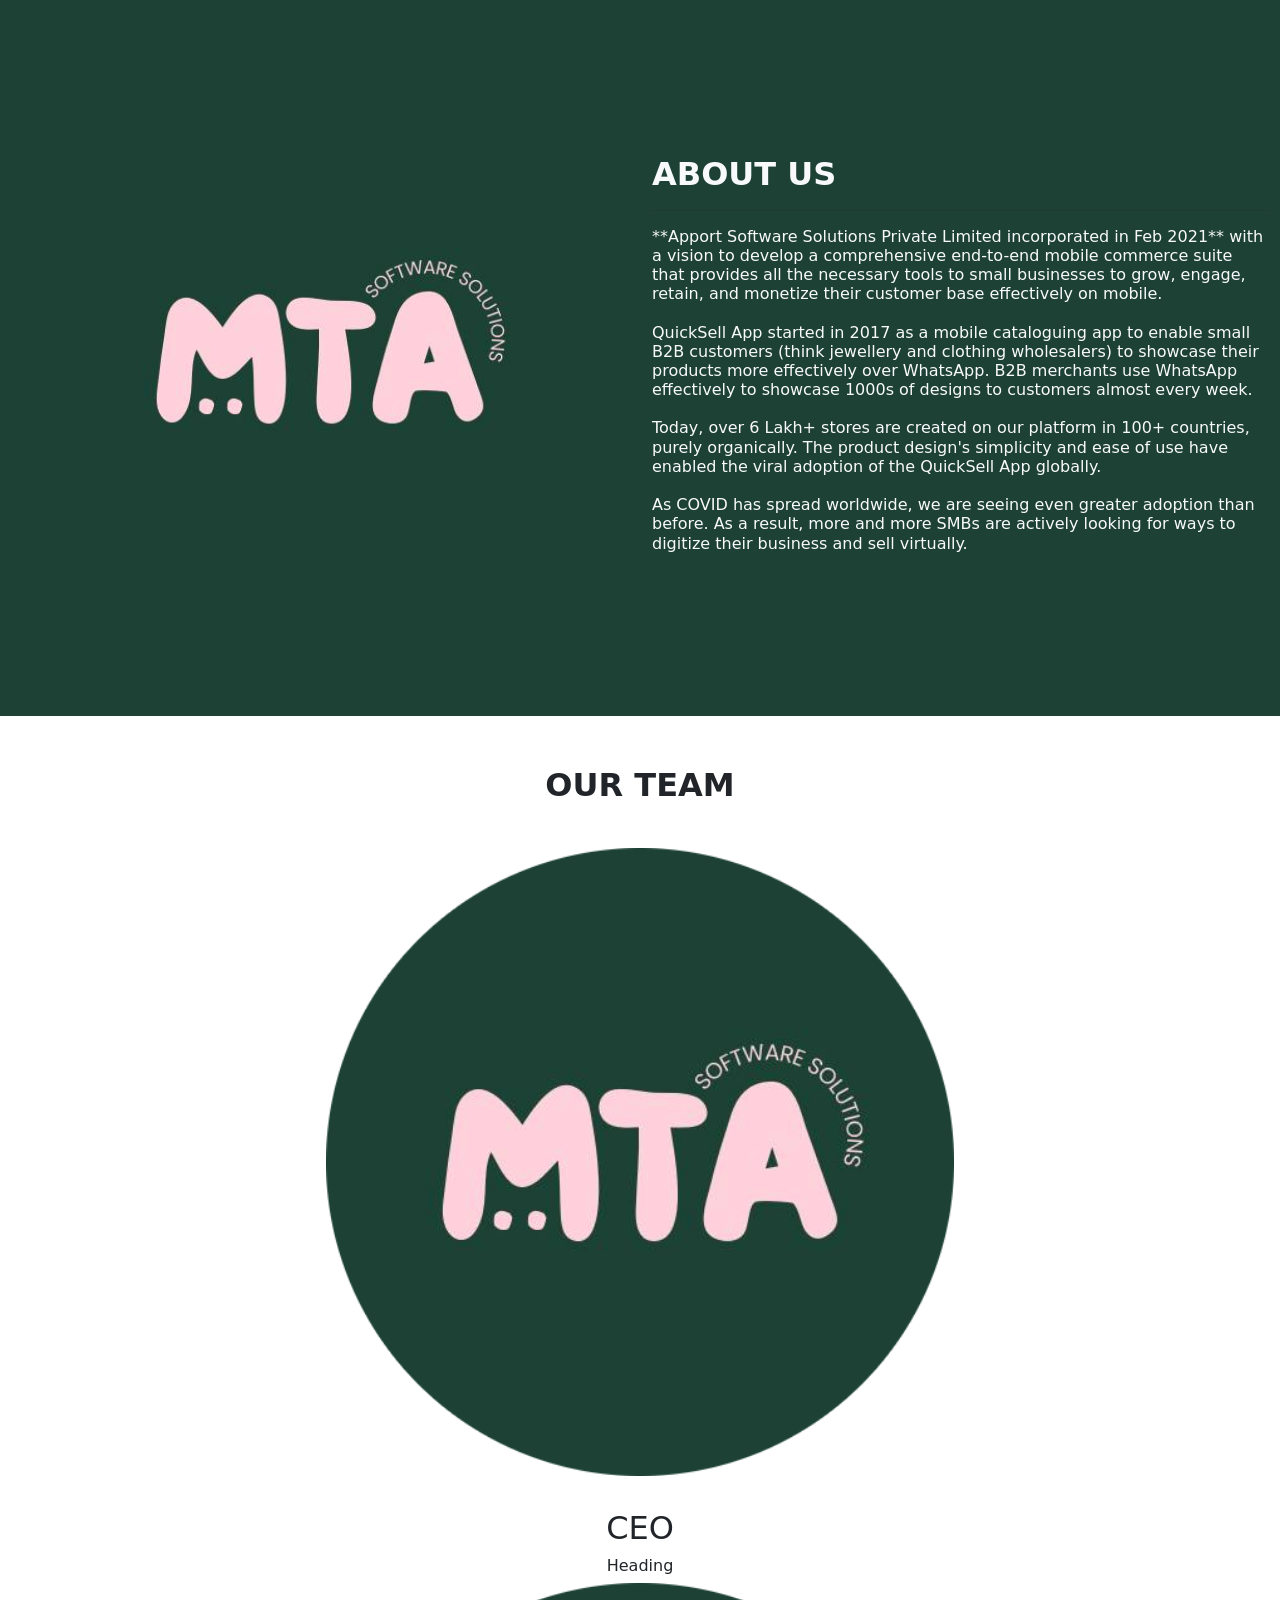
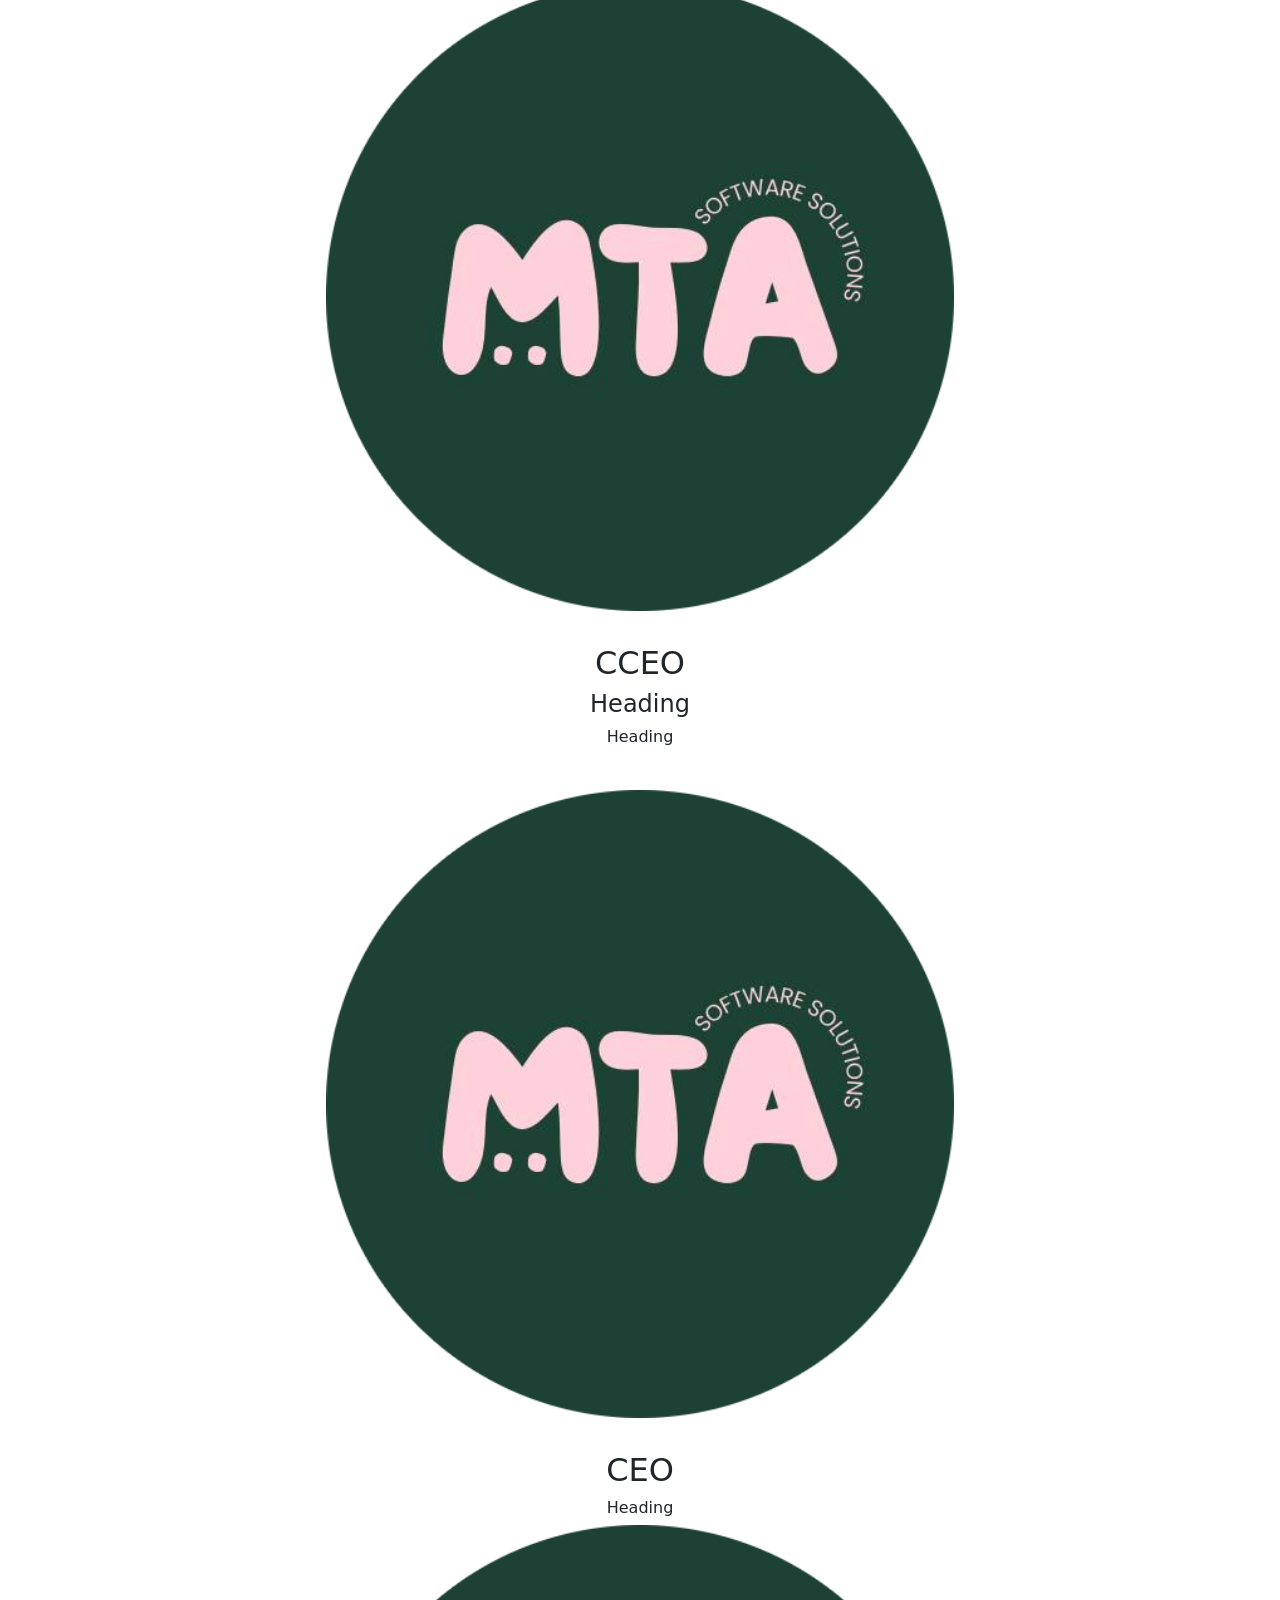
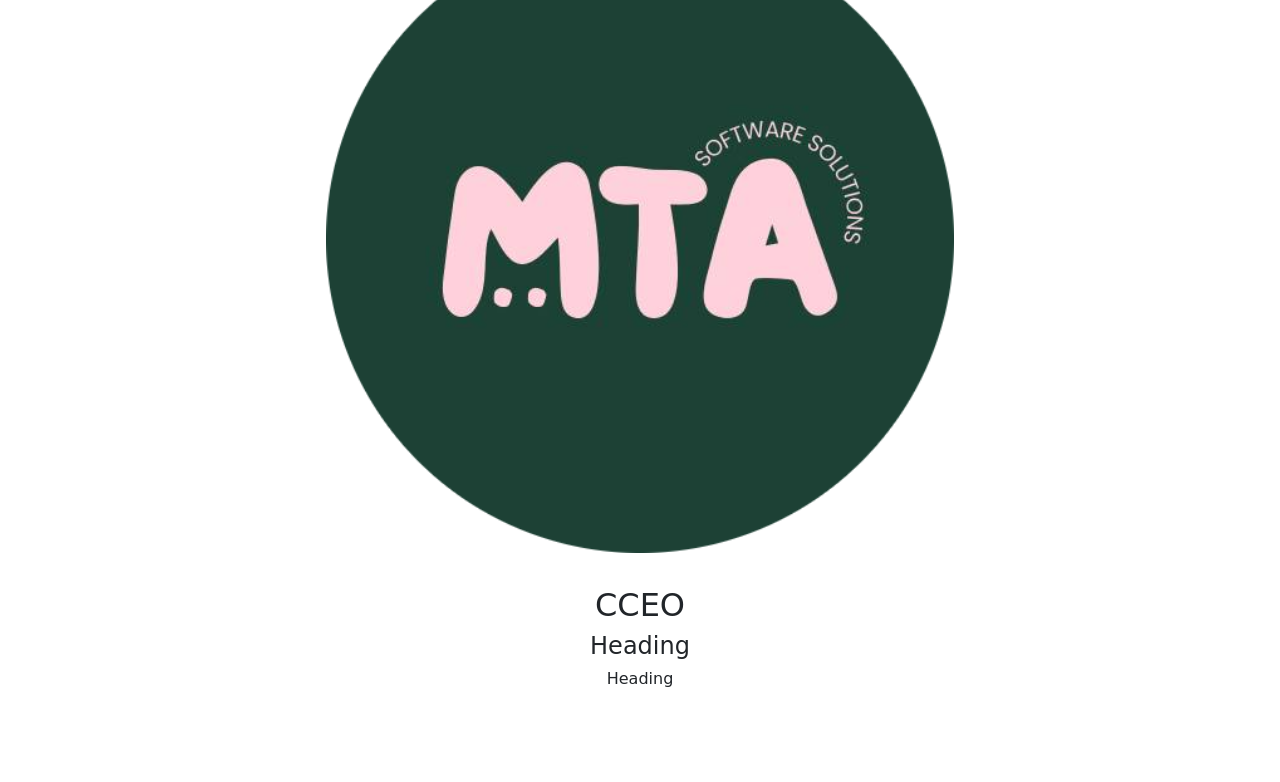
<file: about.html>
<!DOCTYPE html>
<html data-bs-theme="light" lang="en">

<head>
    <meta charset="utf-8">
    <meta name="viewport" content="width=device-width, initial-scale=1.0, shrink-to-fit=no">
    <title>maowtech</title>
    <link rel="icon" type="image/png" sizes="500x500" href="assets/img/mtcircle.png">
    <link rel="icon" type="image/png" sizes="500x500" href="assets/img/mtcircle.png">
    <link rel="stylesheet" href="assets/bootstrap/css/bootstrap.min.css">
    <link rel="stylesheet" href="assets/css/Lightbox-Gallery-No-Gutters-baguetteBox.min.css">
    <link rel="stylesheet" href="assets/css/Navbar-Right-Links-icons.css">
    <link rel="stylesheet" href="assets/css/styles.css">
    <link rel="stylesheet" href="assets/css/Testimonials-images.css">
    <link rel="stylesheet" href="assets/css/White-Footer.css">
</head>

<body>
    <div data-bs-spy="scroll">
        <section>
            <div class="container-fluid" style="padding: 50px 12px;background: rgb(29,65,53);">
                <div class="row gy-4 gy-md-0" style="background: #1d4135;">
                    <div class="col-md-6 col-xxl-2 offset-xxl-2 d-xxl-flex justify-content-xxl-center align-items-xxl-center">
                        <div class="d-xxl-flex justify-content-xxl-center p-xl-6 m-xl-5"><img src="assets/img/mtlogo.jpg" width="100%"></div>
                    </div>
                    <div class="col-md-6 text-center text-md-start d-flex d-sm-flex d-md-flex justify-content-center align-items-center justify-content-md-start align-items-md-center justify-content-xl-center">
                        <div class="row">
                            <div class="col-xxl-10 offset-xxl-0">
                                <div>
                                    <h2 class="text-uppercase fw-bold" style="color: var(--bs-light);">About Us</h2>
                                    <hr>
                                    <h6 style="color: var(--bs-light);">**Apport Software Solutions Private Limited incorporated in Feb 2021** with a vision to develop a comprehensive end-to-end mobile commerce suite that provides all the necessary tools to small businesses to grow, engage, retain, and monetize their customer base effectively on mobile.<br><br>QuickSell App started in 2017 as a mobile cataloguing app to enable small B2B customers (think jewellery and clothing wholesalers) to showcase their products more effectively over WhatsApp. B2B merchants use WhatsApp effectively to showcase 1000s of designs to customers almost every week.<br><br>Today, over 6 Lakh+ stores are created on our platform in 100+ countries, purely organically. The product design's simplicity and ease of use have enabled the viral adoption of the QuickSell App globally.<br><br>As COVID has spread worldwide, we are seeing even greater adoption than before. As a result, more and more SMBs are actively looking for ways to digitize their business and sell virtually.</h6>
                                </div>
                            </div>
                        </div>
                    </div>
                </div>
            </div>
        </section>
        <section>
            <div class="container-fluid" style="padding: 50px 12px;">
                <div class="row">
                    <div class="col">
                        <h2 class="text-uppercase fw-bold" style="text-align: center;">Our team</h2>
                    </div>
                </div>
                <div class="row justify-content-xxl-center" style="margin: 36px -12px;">
                    <div class="col-xxl-3 text-center"><img src="assets/img/mtcircle.png" width="50%">
                        <hr style="color: rgba(33,37,41,0);">
                        <h2>CEO</h2>
                        <h6>Heading</h6>
                    </div>
                    <div class="col-xxl-3 text-center"><img src="assets/img/mtcircle.png" width="50%">
                        <hr style="color: rgba(33,37,41,0);">
                        <h2>CCEO</h2>
                        <h4>Heading</h4>
                        <h6>Heading</h6>
                    </div>
                </div>
                <div class="row justify-content-xxl-center" style="margin: 36px -12px;">
                    <div class="col-xxl-3 text-center"><img src="assets/img/mtcircle.png" width="50%">
                        <hr style="color: rgba(33,37,41,0);">
                        <h2>CEO</h2>
                        <h6>Heading</h6>
                    </div>
                    <div class="col-xxl-3 text-center"><img src="assets/img/mtcircle.png" width="50%">
                        <hr style="color: rgba(33,37,41,0);">
                        <h2>CCEO</h2>
                        <h4>Heading</h4>
                        <h6>Heading</h6>
                    </div>
                </div>
            </div>
        </section>
    </div>
    <script src="assets/bootstrap/js/bootstrap.min.js"></script>
    <script src="assets/js/Lightbox-Gallery-No-Gutters-baguetteBox.min.js"></script>
    <script src="assets/js/Lightbox-Gallery-No-Gutters-Lightbox-Gallery.js"></script>
</body>

</html>
</file>
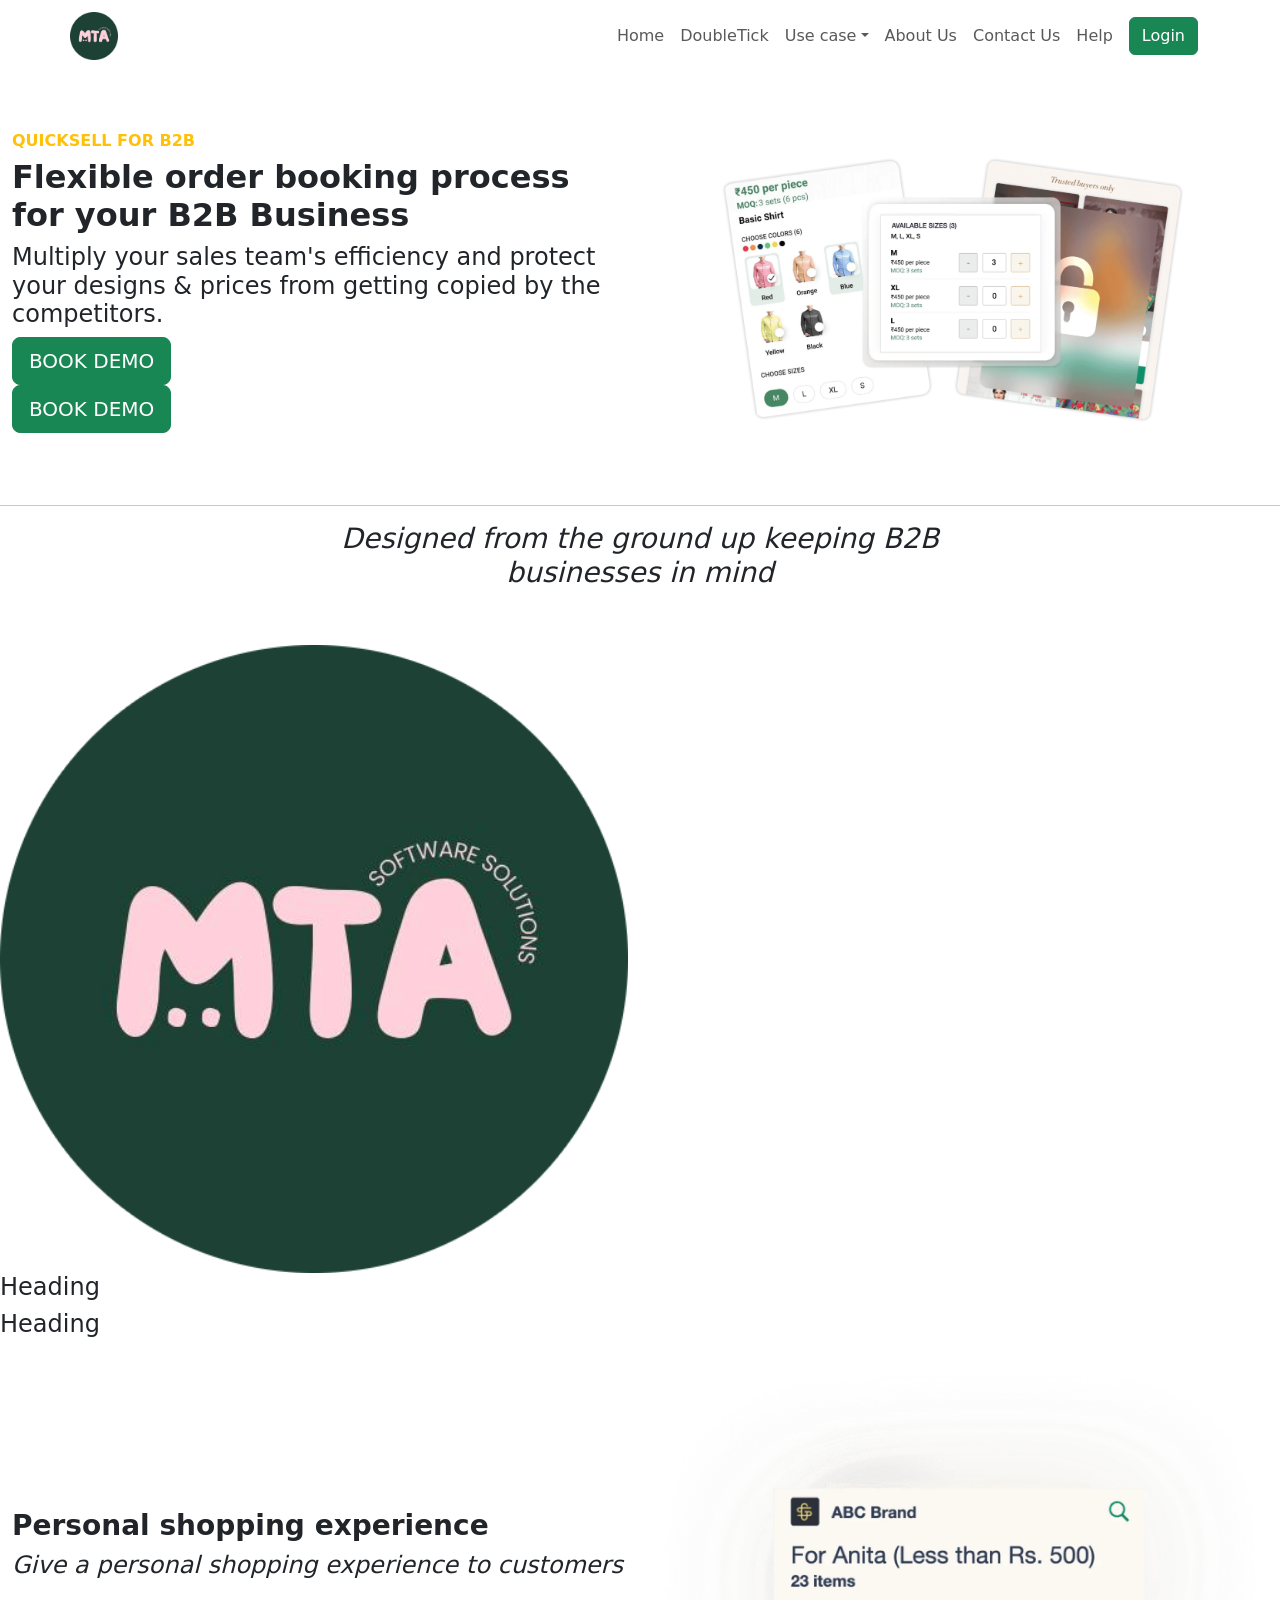
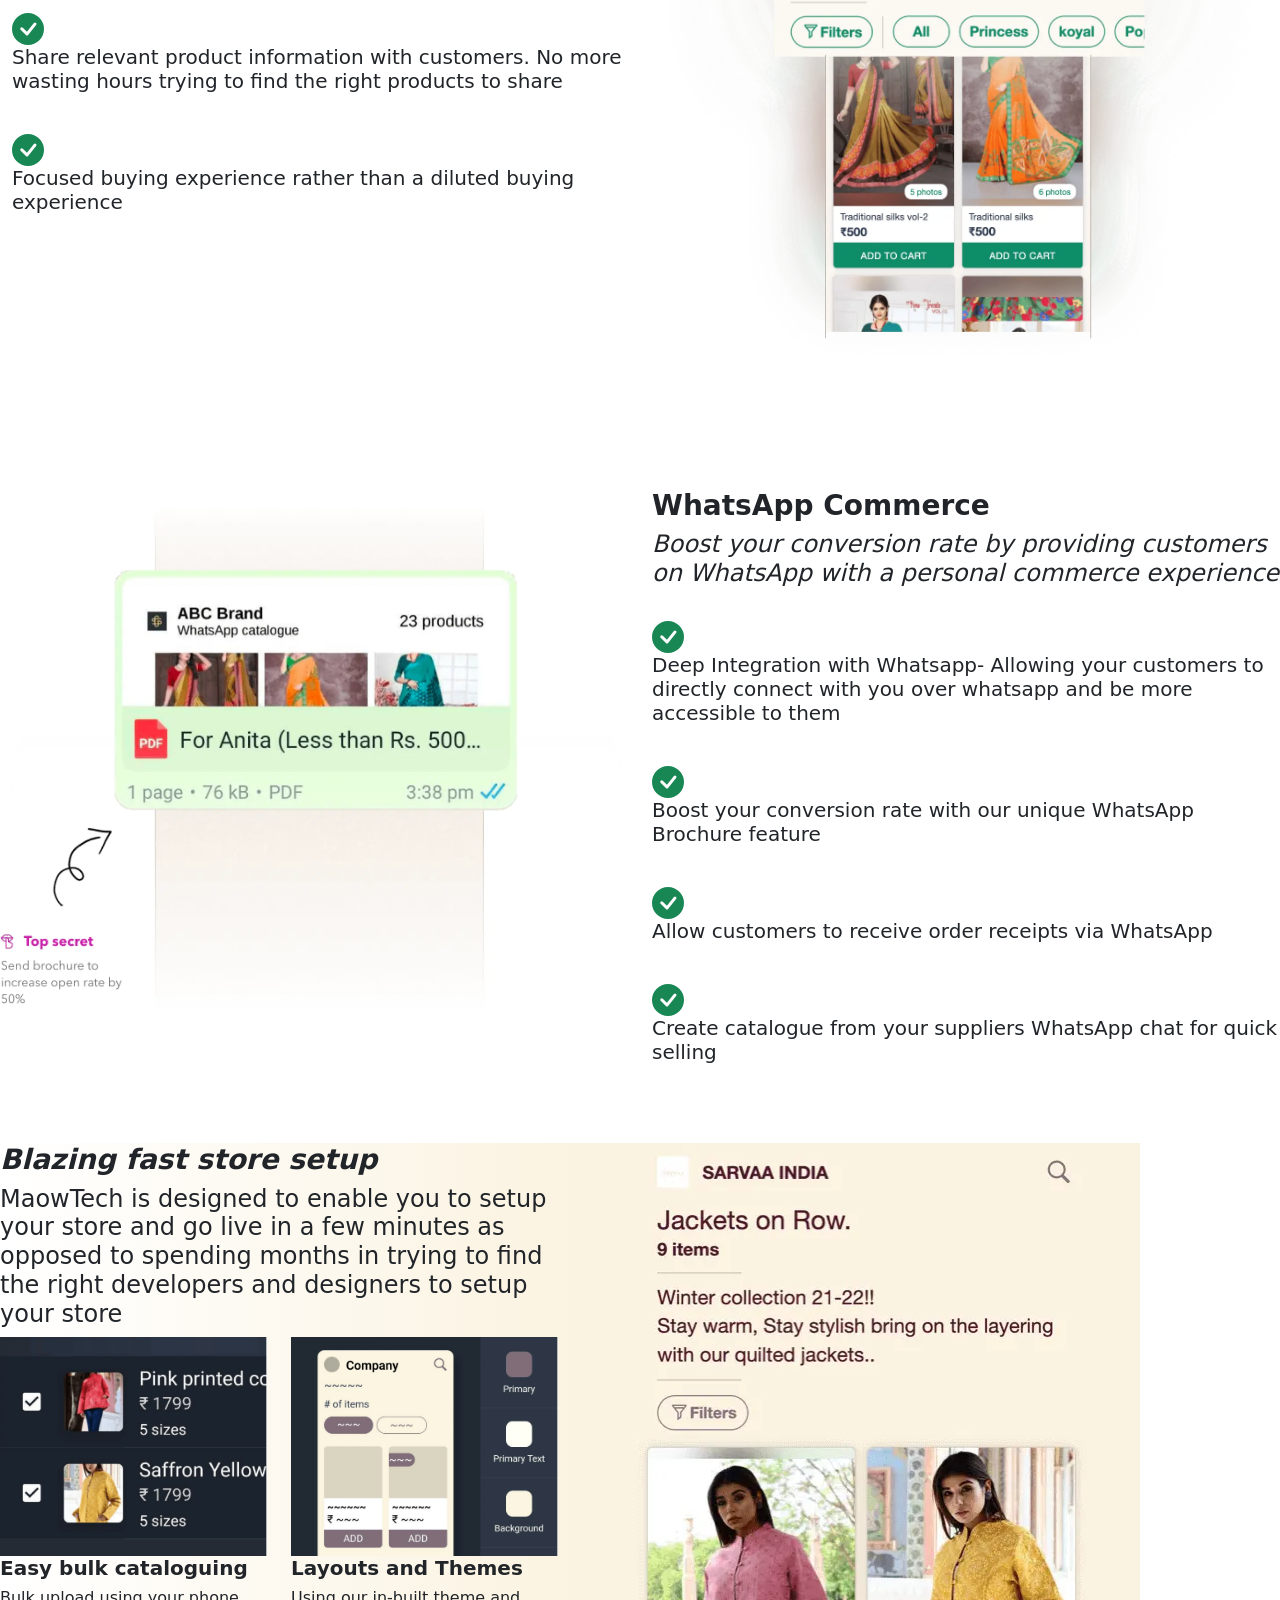
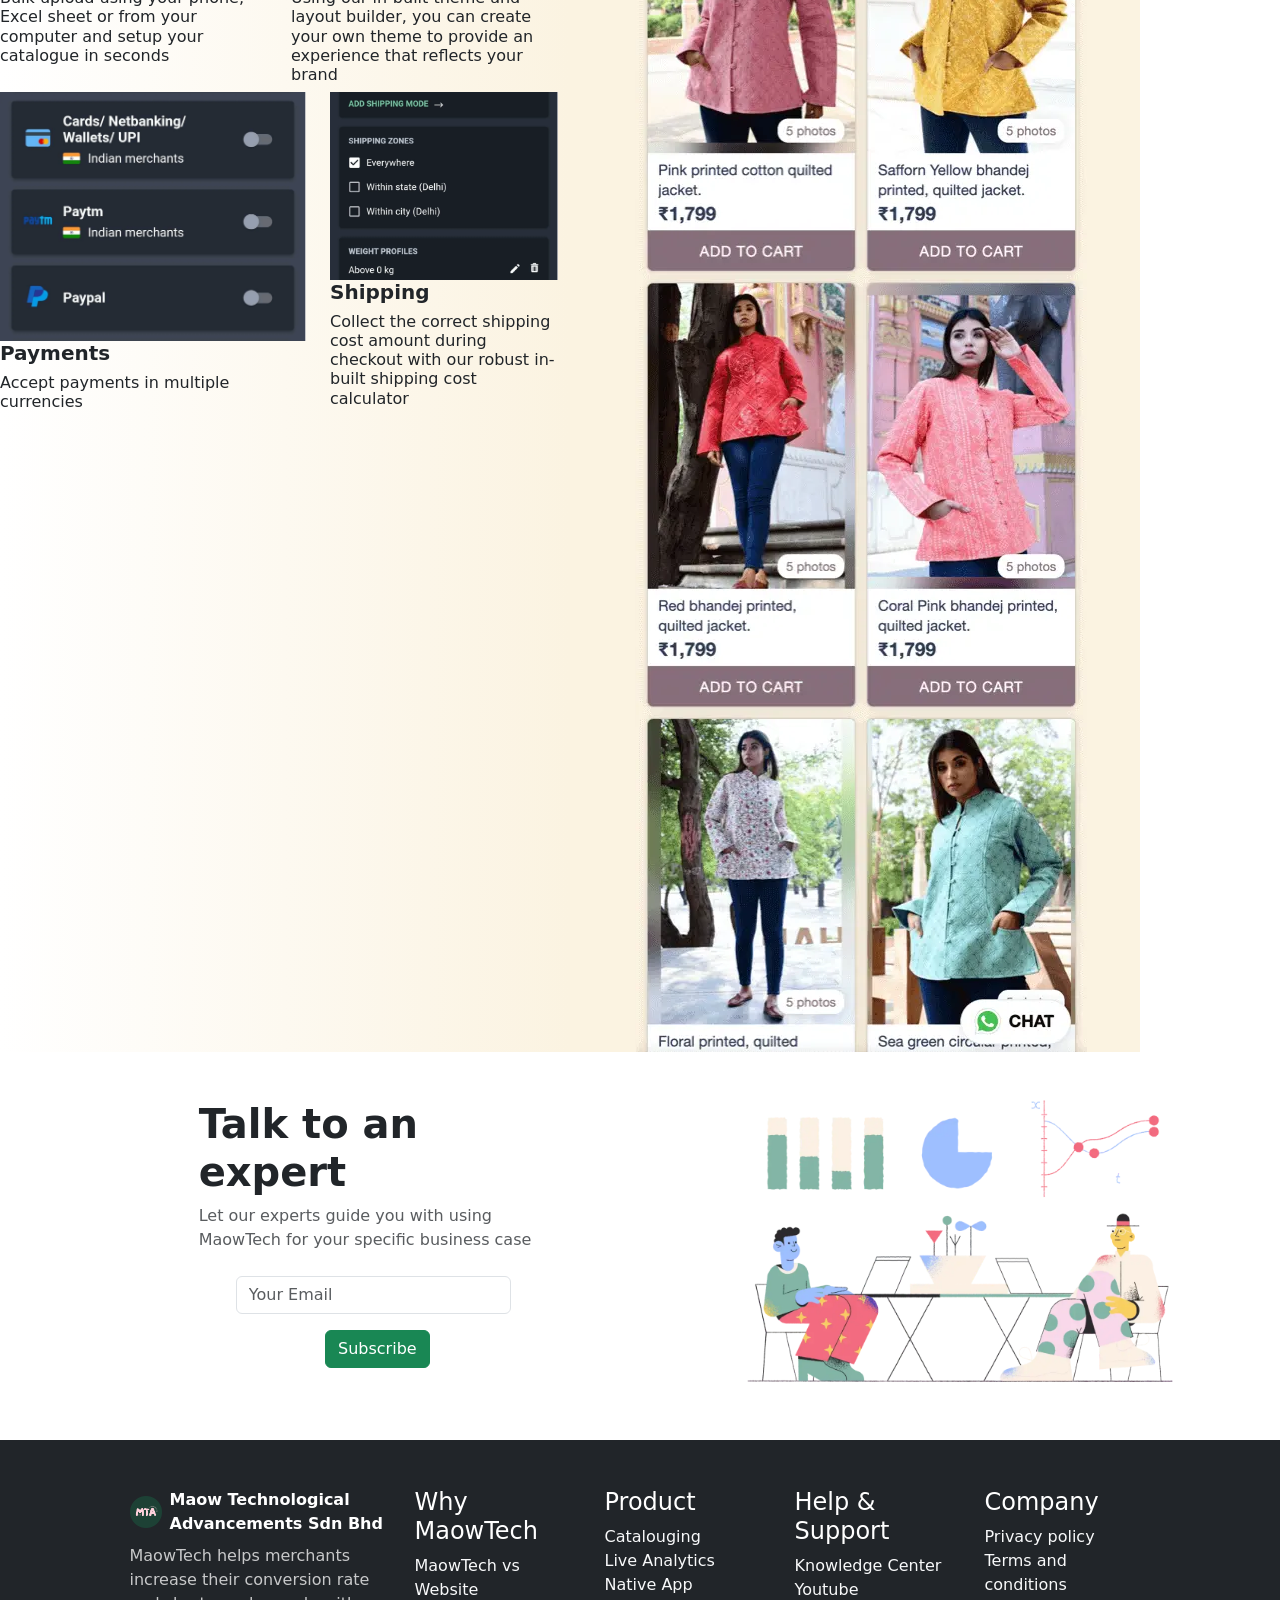
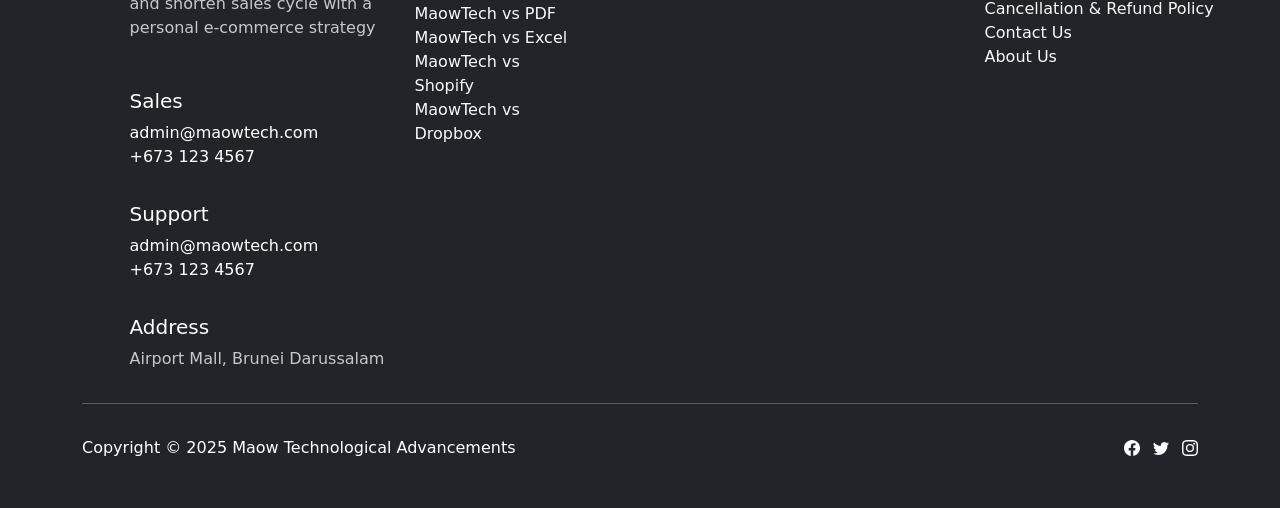
<file: b2c.html>
<!DOCTYPE html>
<html data-bs-theme="light" lang="en">

<head>
    <meta charset="utf-8">
    <meta name="viewport" content="width=device-width, initial-scale=1.0, shrink-to-fit=no">
    <title>maowtech</title>
    <link rel="icon" type="image/png" sizes="500x500" href="assets/img/mtcircle.png">
    <link rel="icon" type="image/png" sizes="500x500" href="assets/img/mtcircle.png">
    <link rel="stylesheet" href="assets/bootstrap/css/bootstrap.min.css">
    <link rel="stylesheet" href="assets/css/Lightbox-Gallery-No-Gutters-baguetteBox.min.css">
    <link rel="stylesheet" href="assets/css/Navbar-Right-Links-icons.css">
    <link rel="stylesheet" href="assets/css/styles.css">
    <link rel="stylesheet" href="assets/css/Testimonials-images.css">
    <link rel="stylesheet" href="assets/css/White-Footer.css">
</head>

<body>
    <nav class="navbar navbar-expand-md sticky-top bg-body py-3" style="border-bottom-style: solid;border-bottom-color: var(--bs-white);">
        <div class="container"><a class="navbar-brand d-flex align-items-center" href="#"><span class="d-flex justify-content-center align-items-center me-2 bs-icon"><img src="assets/img/mtcircle.png" width="200%"></span></a><button data-bs-toggle="collapse" class="navbar-toggler" data-bs-target="#navcol-2"><span class="visually-hidden">Toggle navigation</span><span class="navbar-toggler-icon"></span></button>
            <div class="collapse navbar-collapse" id="navcol-2">
                <ul class="navbar-nav ms-auto">
                    <li class="nav-item"><a class="nav-link" href="index.html">Home</a></li>
                    <li class="nav-item"><a class="nav-link" href="#">DoubleTick</a></li>
                    <li class="nav-item dropdown" style="position: static;"><a class="dropdown-toggle nav-link" aria-expanded="false" data-bs-toggle="dropdown" href="#">Use case</a>
                        <div class="dropdown-menu" style="width: 100%;background: rgba(255,255,255,0.8);backdrop-filter: blur(10px);-webkit-backdrop-filter: blur(10px);border-top: 2px solid var(--bs-secondary);">
                            <div class="row d-xxl-flex justify-content-xxl-center" style="width: 100%;">
                                <div class="col-xxl-2">
                                    <h6><strong>Browse By Business Model</strong></h6>
                                    <h6 style="color: var(--bs-success);">MaowTech for B2B</h6>
                                    <h6>MaowTech for Manufacturers, Distributors, and Wholesalers</h6><a href="b2b.html" style="color: var(--bs-success);">Explore&nbsp;<svg xmlns="http://www.w3.org/2000/svg" width="1em" height="1em" fill="currentColor" viewBox="0 0 16 16" class="bi bi-arrow-right">
                                            <path fill-rule="evenodd" d="M1 8a.5.5 0 0 1 .5-.5h11.793l-3.147-3.146a.5.5 0 0 1 .708-.708l4 4a.5.5 0 0 1 0 .708l-4 4a.5.5 0 0 1-.708-.708L13.293 8.5H1.5A.5.5 0 0 1 1 8"></path>
                                        </svg></a>
                                    <hr style="color: rgba(33,37,41,0);">
                                    <h6 style="color: var(--bs-success);">QuickSell for B2C</h6>
                                    <h6>MaowTech for Manufacturers, Distributors, and Wholesalers</h6><a href="b2c.html" style="color: var(--bs-success);">Explore&nbsp;<svg xmlns="http://www.w3.org/2000/svg" width="1em" height="1em" fill="currentColor" viewBox="0 0 16 16" class="bi bi-arrow-right">
                                            <path fill-rule="evenodd" d="M1 8a.5.5 0 0 1 .5-.5h11.793l-3.147-3.146a.5.5 0 0 1 .708-.708l4 4a.5.5 0 0 1 0 .708l-4 4a.5.5 0 0 1-.708-.708L13.293 8.5H1.5A.5.5 0 0 1 1 8"></path>
                                        </svg></a>
                                    <hr style="color: rgba(33,37,41,0);">
                                </div>
                                <div class="col-xxl-2">
                                    <h6><strong>Browse by Industry</strong></h6>
                                    <div class="row">
                                        <div class="col"><a href="maowtech-for-jewellery.html" style="color: var(--bs-success);">QuickSell for Jewellery&nbsp;<svg xmlns="http://www.w3.org/2000/svg" width="1em" height="1em" fill="currentColor" viewBox="0 0 16 16" class="bi bi-arrow-right">
                                                    <path fill-rule="evenodd" d="M1 8a.5.5 0 0 1 .5-.5h11.793l-3.147-3.146a.5.5 0 0 1 .708-.708l4 4a.5.5 0 0 1 0 .708l-4 4a.5.5 0 0 1-.708-.708L13.293 8.5H1.5A.5.5 0 0 1 1 8"></path>
                                                </svg></a></div>
                                    </div>
                                    <div class="row">
                                        <div class="col"><a href="maowtech-for-clothing.html" style="color: var(--bs-success);">QuickSell for Apparel&nbsp;<svg xmlns="http://www.w3.org/2000/svg" width="1em" height="1em" fill="currentColor" viewBox="0 0 16 16" class="bi bi-arrow-right">
                                                    <path fill-rule="evenodd" d="M1 8a.5.5 0 0 1 .5-.5h11.793l-3.147-3.146a.5.5 0 0 1 .708-.708l4 4a.5.5 0 0 1 0 .708l-4 4a.5.5 0 0 1-.708-.708L13.293 8.5H1.5A.5.5 0 0 1 1 8"></path>
                                                </svg></a></div>
                                    </div>
                                    <div class="row">
                                        <div class="col"><a href="maowtech-for-gifting.html" style="color: var(--bs-success);">QuickSell for Gift&nbsp;<svg xmlns="http://www.w3.org/2000/svg" width="1em" height="1em" fill="currentColor" viewBox="0 0 16 16" class="bi bi-arrow-right">
                                                    <path fill-rule="evenodd" d="M1 8a.5.5 0 0 1 .5-.5h11.793l-3.147-3.146a.5.5 0 0 1 .708-.708l4 4a.5.5 0 0 1 0 .708l-4 4a.5.5 0 0 1-.708-.708L13.293 8.5H1.5A.5.5 0 0 1 1 8"></path>
                                                </svg></a></div>
                                    </div>
                                    <div class="row">
                                        <div class="col"><a href="maowtech-for-toys.html" style="color: var(--bs-success);">QuickSell for Toys&nbsp;<svg xmlns="http://www.w3.org/2000/svg" width="1em" height="1em" fill="currentColor" viewBox="0 0 16 16" class="bi bi-arrow-right">
                                                    <path fill-rule="evenodd" d="M1 8a.5.5 0 0 1 .5-.5h11.793l-3.147-3.146a.5.5 0 0 1 .708-.708l4 4a.5.5 0 0 1 0 .708l-4 4a.5.5 0 0 1-.708-.708L13.293 8.5H1.5A.5.5 0 0 1 1 8"></path>
                                                </svg></a></div>
                                    </div>
                                    <hr style="color: rgba(33,37,41,0);">
                                    <hr style="color: rgba(33,37,41,0);">
                                </div>
                                <div class="col-xxl-2">
                                    <h6><strong>Key Features</strong></h6>
                                    <div class="row">
                                        <div class="col"><a href="analytics.html" style="color: var(--bs-success);">Live Analytics&nbsp;<svg xmlns="http://www.w3.org/2000/svg" width="1em" height="1em" fill="currentColor" viewBox="0 0 16 16" class="bi bi-arrow-right">
                                                    <path fill-rule="evenodd" d="M1 8a.5.5 0 0 1 .5-.5h11.793l-3.147-3.146a.5.5 0 0 1 .708-.708l4 4a.5.5 0 0 1 0 .708l-4 4a.5.5 0 0 1-.708-.708L13.293 8.5H1.5A.5.5 0 0 1 1 8"></path>
                                                </svg></a></div>
                                    </div>
                                    <div class="row">
                                        <div class="col"><a href="private-showcasing.html" style="color: var(--bs-success);">Private Showcasing&nbsp;<svg xmlns="http://www.w3.org/2000/svg" width="1em" height="1em" fill="currentColor" viewBox="0 0 16 16" class="bi bi-arrow-right">
                                                    <path fill-rule="evenodd" d="M1 8a.5.5 0 0 1 .5-.5h11.793l-3.147-3.146a.5.5 0 0 1 .708-.708l4 4a.5.5 0 0 1 0 .708l-4 4a.5.5 0 0 1-.708-.708L13.293 8.5H1.5A.5.5 0 0 1 1 8"></path>
                                                </svg></a></div>
                                    </div>
                                    <div class="row">
                                        <div class="col"><a href="catalouging.html" style="color: var(--bs-success);">Catalouging&nbsp;<svg xmlns="http://www.w3.org/2000/svg" width="1em" height="1em" fill="currentColor" viewBox="0 0 16 16" class="bi bi-arrow-right">
                                                    <path fill-rule="evenodd" d="M1 8a.5.5 0 0 1 .5-.5h11.793l-3.147-3.146a.5.5 0 0 1 .708-.708l4 4a.5.5 0 0 1 0 .708l-4 4a.5.5 0 0 1-.708-.708L13.293 8.5H1.5A.5.5 0 0 1 1 8"></path>
                                                </svg></a></div>
                                    </div>
                                    <div class="row">
                                        <div class="col"><a href="native-app.html" style="color: var(--bs-success);">Native App&nbsp;<svg xmlns="http://www.w3.org/2000/svg" width="1em" height="1em" fill="currentColor" viewBox="0 0 16 16" class="bi bi-arrow-right">
                                                    <path fill-rule="evenodd" d="M1 8a.5.5 0 0 1 .5-.5h11.793l-3.147-3.146a.5.5 0 0 1 .708-.708l4 4a.5.5 0 0 1 0 .708l-4 4a.5.5 0 0 1-.708-.708L13.293 8.5H1.5A.5.5 0 0 1 1 8"></path>
                                                </svg></a></div>
                                    </div>
                                    <div class="row">
                                        <div class="col"><a href="#" style="color: var(--bs-success);">DoubleTick By MaowTech&nbsp;<svg xmlns="http://www.w3.org/2000/svg" width="1em" height="1em" fill="currentColor" viewBox="0 0 16 16" class="bi bi-arrow-right">
                                                    <path fill-rule="evenodd" d="M1 8a.5.5 0 0 1 .5-.5h11.793l-3.147-3.146a.5.5 0 0 1 .708-.708l4 4a.5.5 0 0 1 0 .708l-4 4a.5.5 0 0 1-.708-.708L13.293 8.5H1.5A.5.5 0 0 1 1 8"></path>
                                                </svg></a></div>
                                    </div>
                                </div>
                            </div>
                        </div>
                    </li>
                    <li class="nav-item"><a class="nav-link" href="about.html">About Us</a></li>
                    <li class="nav-item"><a class="nav-link" href="contact.html">Contact Us</a></li>
                    <li class="nav-item"><a class="nav-link" href="#">Help</a></li>
                </ul><a class="btn ms-md-2 btn-success" role="button" href="https://web.maowtech.com">Login</a>
            </div>
        </div>
    </nav>
    <div data-bs-spy="scroll">
        <section>
            <div class="container-fluid">
                <div class="row gy-4 gy-md-0">
                    <div class="col-md-6 col-xxl-4 offset-xxl-2 text-center text-md-start d-flex d-sm-flex d-md-flex justify-content-center align-items-center justify-content-md-start align-items-md-center justify-content-xl-center">
                        <div class="row">
                            <div class="col-xxl-9 offset-xxl-2">
                                <div class="row">
                                    <div class="col-xxl-12">
                                        <div>
                                            <h6 class="text-uppercase fw-bold text-warning">QUICKSELL FOR B2B</h6>
                                            <h2 class="fw-bold">Flexible order booking process for your B2B Business</h2>
                                            <h4>Multiply your sales team's efficiency and protect your designs &amp; prices from getting copied by the competitors.</h4>
                                        </div>
                                    </div>
                                </div>
                                <div class="row g-0 text-nowrap">
                                    <div class="col-xxl-4"><button class="btn btn-success btn-lg me-2" type="button">BOOK DEMO</button></div>
                                    <div class="col-xxl-4 d-xxl-flex"><button class="btn btn-success btn-lg me-2" type="button">BOOK DEMO</button></div>
                                </div>
                            </div>
                        </div>
                    </div>
                    <div class="col-md-6">
                        <div class="p-xl-6 m-xl-5"><img class="rounded img-fluid w-100 fit-cover" style="min-height: 300px;" src="assets/img/b2b_main_image.webp" width="100%" height="100%"></div>
                    </div>
                </div>
            </div>
            <hr>
        </section>
        <section class="photo-gallery" style="margin-bottom: 20px;">
            <div class="container-fluid p-0">
                <div class="row g-0 mb-5">
                    <div class="col-md-8 col-xl-6 text-center mx-auto">
                        <h3><em>Designed from the ground up keeping B2B businesses in mind</em></h3>
                    </div>
                </div>
                <div class="row">
                    <div class="col">
                        <div class="row">
                            <div class="col-xxl-2 text-center"><img src="assets/img/mtcircle.png" width="100%"></div>
                            <div class="col">
                                <h4>Heading</h4>
                                <h4>Heading</h4>
                            </div>
                        </div>
                        <div class="row"></div>
                    </div>
                    <div class="col"></div>
                </div>
            </div>
        </section>
        <section>
            <div class="container-fluid">
                <div class="row gy-4 gy-md-0">
                    <div class="col-md-6 col-xxl-4 offset-xxl-2 text-center text-md-start d-inline justify-content-center align-items-center align-content-center justify-content-md-start align-items-md-center">
                        <div class="row">
                            <div class="col">
                                <h3><strong>Personal shopping experience</strong></h3>
                                <h4><em>Give a personal shopping experience to customers</em></h4>
                                <hr style="opacity: 0;">
                                <div class="row">
                                    <div class="col-xxl-2 d-xxl-flex justify-content-xxl-center align-items-xxl-center"><svg xmlns="http://www.w3.org/2000/svg" width="1em" height="1em" fill="currentColor" viewBox="0 0 16 16" class="bi bi-check-circle-fill fs-2 text-success">
                                            <path d="M16 8A8 8 0 1 1 0 8a8 8 0 0 1 16 0m-3.97-3.03a.75.75 0 0 0-1.08.022L7.477 9.417 5.384 7.323a.75.75 0 0 0-1.06 1.06L6.97 11.03a.75.75 0 0 0 1.079-.02l3.992-4.99a.75.75 0 0 0-.01-1.05z"></path>
                                        </svg></div>
                                    <div class="col">
                                        <h5>Share relevant product information with customers. No more wasting hours trying to find the right products to share</h5>
                                    </div>
                                </div>
                                <hr style="opacity: 0;">
                                <div class="row">
                                    <div class="col-xxl-2 text-success d-xxl-flex justify-content-xxl-center align-items-xxl-center"><svg xmlns="http://www.w3.org/2000/svg" width="1em" height="1em" fill="currentColor" viewBox="0 0 16 16" class="bi bi-check-circle-fill fs-2">
                                            <path d="M16 8A8 8 0 1 1 0 8a8 8 0 0 1 16 0m-3.97-3.03a.75.75 0 0 0-1.08.022L7.477 9.417 5.384 7.323a.75.75 0 0 0-1.06 1.06L6.97 11.03a.75.75 0 0 0 1.079-.02l3.992-4.99a.75.75 0 0 0-.01-1.05z"></path>
                                        </svg></div>
                                    <div class="col">
                                        <h5>Focused buying experience rather than a diluted buying experience</h5>
                                    </div>
                                </div>
                            </div>
                        </div>
                    </div>
                    <div class="col-md-6 col-xxl-5">
                        <div><img class="rounded img-fluid w-100 fit-cover" style="min-height: 300px;" src="assets/img/personal_shopping_experience.webp"></div>
                    </div>
                </div>
            </div>
        </section>
        <section style="margin-top: 36px;">
            <hr style="opacity: 0;">
            <div class="row">
                <div class="col-md-6 col-xxl-5 offset-xxl-1">
                    <div><img class="rounded img-fluid w-100 fit-cover" style="min-height: 300px;" src="assets/img/whatsapp_commerce.webp"></div>
                </div>
                <div class="col-md-6 col-xxl-4 offset-xxl-1 text-center text-md-start d-inline justify-content-center align-items-center align-content-center justify-content-md-start align-items-md-center">
                    <div class="row">
                        <div class="col">
                            <h3><strong>WhatsApp Commerce</strong></h3>
                            <h4><em>Boost your conversion rate by providing customers on WhatsApp with a personal commerce experience</em></h4>
                            <hr style="opacity: 0;">
                            <div class="row">
                                <div class="col-xxl-2 d-xxl-flex justify-content-xxl-center align-items-xxl-center"><svg xmlns="http://www.w3.org/2000/svg" width="1em" height="1em" fill="currentColor" viewBox="0 0 16 16" class="bi bi-check-circle-fill fs-2 text-success">
                                        <path d="M16 8A8 8 0 1 1 0 8a8 8 0 0 1 16 0m-3.97-3.03a.75.75 0 0 0-1.08.022L7.477 9.417 5.384 7.323a.75.75 0 0 0-1.06 1.06L6.97 11.03a.75.75 0 0 0 1.079-.02l3.992-4.99a.75.75 0 0 0-.01-1.05z"></path>
                                    </svg></div>
                                <div class="col">
                                    <h5>Deep Integration with Whatsapp- Allowing your customers to directly connect with you over whatsapp and be more accessible to them</h5>
                                </div>
                            </div>
                            <hr style="opacity: 0;">
                            <div class="row">
                                <div class="col-xxl-2 text-success d-xxl-flex justify-content-xxl-center align-items-xxl-center"><svg xmlns="http://www.w3.org/2000/svg" width="1em" height="1em" fill="currentColor" viewBox="0 0 16 16" class="bi bi-check-circle-fill fs-2">
                                        <path d="M16 8A8 8 0 1 1 0 8a8 8 0 0 1 16 0m-3.97-3.03a.75.75 0 0 0-1.08.022L7.477 9.417 5.384 7.323a.75.75 0 0 0-1.06 1.06L6.97 11.03a.75.75 0 0 0 1.079-.02l3.992-4.99a.75.75 0 0 0-.01-1.05z"></path>
                                    </svg></div>
                                <div class="col">
                                    <h5>Boost your conversion rate with our unique WhatsApp Brochure feature</h5>
                                </div>
                            </div>
                            <hr style="opacity: 0;">
                            <div class="row">
                                <div class="col-xxl-2 text-success d-xxl-flex justify-content-xxl-center align-items-xxl-center"><svg xmlns="http://www.w3.org/2000/svg" width="1em" height="1em" fill="currentColor" viewBox="0 0 16 16" class="bi bi-check-circle-fill fs-2">
                                        <path d="M16 8A8 8 0 1 1 0 8a8 8 0 0 1 16 0m-3.97-3.03a.75.75 0 0 0-1.08.022L7.477 9.417 5.384 7.323a.75.75 0 0 0-1.06 1.06L6.97 11.03a.75.75 0 0 0 1.079-.02l3.992-4.99a.75.75 0 0 0-.01-1.05z"></path>
                                    </svg></div>
                                <div class="col">
                                    <h5>Allow customers to receive order receipts via WhatsApp</h5>
                                </div>
                            </div>
                            <hr style="opacity: 0;">
                            <div class="row">
                                <div class="col-xxl-2 text-success d-xxl-flex justify-content-xxl-center align-items-xxl-center"><svg xmlns="http://www.w3.org/2000/svg" width="1em" height="1em" fill="currentColor" viewBox="0 0 16 16" class="bi bi-check-circle-fill fs-2">
                                        <path d="M16 8A8 8 0 1 1 0 8a8 8 0 0 1 16 0m-3.97-3.03a.75.75 0 0 0-1.08.022L7.477 9.417 5.384 7.323a.75.75 0 0 0-1.06 1.06L6.97 11.03a.75.75 0 0 0 1.079-.02l3.992-4.99a.75.75 0 0 0-.01-1.05z"></path>
                                    </svg></div>
                                <div class="col">
                                    <h5>Create catalogue from your suppliers WhatsApp chat for quick selling</h5>
                                </div>
                            </div>
                        </div>
                    </div>
                </div>
            </div>
        </section>
        <section class="d-xxl-flex justify-content-xxl-center">
            <div class="container" style="background: linear-gradient(90deg, #ffffff 0%, #fbf3e1 50%), rgba(191,174,136,0);padding: 0px;margin: 0px;">
                <div class="row">
                    <div class="col">
                        <h3><strong><em>Blazing fast store setup</em></strong></h3>
                        <h4>MaowTech is designed to enable you to setup your store and go live in a few minutes as opposed to spending months in trying to find the right developers and designers to setup your store</h4>
                        <div class="row">
                            <div class="col"><img src="assets/img/blazing_fast_store_setup_feature_1.webp" width="100%">
                                <h5><strong>Easy bulk cataloguing</strong></h5>
                                <h6>Bulk upload using your phone, Excel sheet or from your computer and setup your catalogue in seconds</h6>
                            </div>
                            <div class="col"><img src="assets/img/blazing_fast_store_setup_feature_2.webp" width="100%">
                                <h5><strong>Layouts and Themes</strong></h5>
                                <h6>Using our in-built theme and layout builder, you can create your own theme to provide an experience that reflects your brand</h6>
                            </div>
                        </div>
                        <div class="row">
                            <div class="col"><img src="assets/img/blazing_fast_store_setup_feature_3.webp" width="306" height="249">
                                <h5><strong>Payments</strong></h5>
                                <h6>Accept payments in multiple currencies</h6>
                            </div>
                            <div class="col"><img src="assets/img/blazing_fast_store_setup_feature_4.webp" width="100%">
                                <h5><strong>Shipping</strong></h5>
                                <h6>Collect the correct shipping cost amount during checkout with our robust in-built shipping cost calculator</h6>
                            </div>
                        </div>
                    </div>
                    <div class="col-md-6 col-xxl-5 text-center"><img src="assets/img/blazing_fast_store_setup.webp"></div>
                </div>
            </div>
        </section>
        <section>
            <section class="newsletter-subscribe py-4 py-xl-5">
                <div class="row g-0">
                    <div class="col-lg-7 col-xxl-7 d-xxl-flex align-items-xxl-center">
                        <div class="container">
                            <div class="row mb-2">
                                <div class="col-md-8 col-xl-6 text-center mx-auto">
                                    <h2 class="display-6 fw-bold text-start">Talk to an expert</h2>
                                    <p class="text-start text-muted">Let our experts guide you with using MaowTech for your specific business case</p>
                                </div>
                            </div>
                            <div class="row mb-2">
                                <div class="col-md-8 col-xl-6 text-center mx-auto">
                                    <form class="d-flex justify-content-center flex-wrap" method="post">
                                        <div class="mb-3" style="width: 275px;"><input class="form-control" type="email" name="email" placeholder="Your Email"></div>
                                        <div class="mb-3"><button class="btn ms-2 btn-success" type="submit">Subscribe </button></div>
                                    </form>
                                </div>
                            </div>
                        </div>
                    </div>
                    <div class="col-lg-4 col-xxl-4"><img src="assets/img/talk_to_an_expert.webp" width="100%"></div>
                </div>
            </section>
        </section>
    </div>
    <footer class="text-white bg-dark">
        <div class="container py-4 py-lg-5">
            <div class="row justify-content-center">
                <div class="col-sm-4 col-md-3 col-xxl-3 text-center text-lg-start d-flex flex-column item">
                    <div class="fw-bold d-flex align-items-center mb-2"><span class="bs-icon-sm bs-icon-rounded d-flex justify-content-center align-items-center bs-icon me-2"><img src="assets/img/mtcircle.png" width="100%"></span><span>Maow Technological Advancements Sdn Bhd</span></div>
                    <p class="text-muted copyright" style="text-align: left;"><span style="color: rgba(255, 255, 255, 0.75);">MaowTech helps merchants increase their conversion rate and shorten sales cycle with a personal e-commerce strategy</span></p>
                    <hr style="opacity: 0;">
                    <h5>Sales</h5><a class="text-decoration-none" href="#" style="color: var(--bs-white);">admin@maowtech.com</a><a class="text-decoration-none" href="#" style="color: var(--bs-white);">+673 123 4567</a>
                    <hr style="opacity: 0;">
                    <h5>Support</h5><a class="text-decoration-none" href="#" style="color: var(--bs-white);">admin@maowtech.com</a><a class="text-decoration-none" href="#" style="color: var(--bs-white);">+673 123 4567</a>
                    <hr style="opacity: 0;">
                    <h5>Address</h5>
                    <p class="text-muted copyright" style="text-align: left;"><span style="color: rgba(255, 255, 255, 0.75);">Airport Mall, Brunei Darussalam</span></p>
                </div>
                <div class="col-sm-4 col-md-3 col-lg-2 col-xxl-2 text-center text-lg-start d-flex flex-column item">
                    <h4 class="text-white">Why MaowTech</h4>
                    <ul class="list-unstyled">
                        <li class="text-decoration-none"><a class="text-decoration-none link-light" href="maowtech-vs-website.html">MaowTech vs Website</a></li>
                        <li><a class="text-decoration-none link-light" href="maowtech-vs-pdf.html">MaowTech vs PDF</a></li>
                        <li><a class="text-decoration-none link-light" href="maowtech-vs-excel.html">MaowTech vs Excel</a></li>
                        <li><a class="text-decoration-none link-light" href="maowtech-vs-shopify.html">MaowTech vs Shopify</a></li>
                        <li><a class="text-decoration-none link-light" href="maowtech-vs-dropbox.html">MaowTech vs Dropbox</a></li>
                    </ul>
                </div>
                <div class="col-sm-4 col-md-3 col-lg-2 col-xxl-2 text-center text-lg-start d-flex flex-column item">
                    <h4 class="text-white">Product</h4>
                    <ul class="list-unstyled">
                        <li class="text-decoration-none"><a class="text-decoration-none link-light" href="catalouging.html">Catalouging</a></li>
                        <li><a class="text-decoration-none link-light" href="analytics.html">Live Analytics</a></li>
                        <li><a class="text-decoration-none link-light" href="native-app.html">Native App</a></li>
                    </ul>
                </div>
                <div class="col-sm-4 col-md-3 col-lg-2 col-xxl-2 text-center text-lg-start d-flex flex-column item">
                    <h4 class="text-white">Help &amp; Support</h4>
                    <ul class="list-unstyled">
                        <li class="text-decoration-none"><a class="text-decoration-none link-light" href="#">Knowledge Center</a></li>
                        <li><a class="text-decoration-none link-light" href="#">Youtube</a></li>
                    </ul>
                </div>
                <div class="col-sm-4 col-md-3 col-lg-2 col-xxl-2 text-center text-lg-start d-flex flex-column item">
                    <h4 class="text-white">Company</h4>
                    <ul class="list-unstyled">
                        <li><a class="text-decoration-none link-light" href="privacy.html">Privacy policy</a></li>
                        <li><a class="text-decoration-none link-light" href="terms.html">Terms and conditions</a></li>
                        <li><a class="text-nowrap text-decoration-none link-light" href="cancel.html">Cancellation &amp; Refund Policy</a></li>
                        <li><a class="text-nowrap text-decoration-none link-light" href="contact.html">Contact Us</a></li>
                        <li><a class="text-nowrap text-decoration-none link-light" href="about.html">About Us</a></li>
                    </ul>
                </div>
            </div>
            <hr>
            <div class="d-flex justify-content-between align-items-center pt-3">
                <p class="mb-0">Copyright © 2025 Maow Technological Advancements</p>
                <ul class="list-inline mb-0">
                    <li class="list-inline-item"><svg xmlns="http://www.w3.org/2000/svg" width="1em" height="1em" fill="currentColor" viewBox="0 0 16 16" class="bi bi-facebook">
                            <path d="M16 8.049c0-4.446-3.582-8.05-8-8.05C3.58 0-.002 3.603-.002 8.05c0 4.017 2.926 7.347 6.75 7.951v-5.625h-2.03V8.05H6.75V6.275c0-2.017 1.195-3.131 3.022-3.131.876 0 1.791.157 1.791.157v1.98h-1.009c-.993 0-1.303.621-1.303 1.258v1.51h2.218l-.354 2.326H9.25V16c3.824-.604 6.75-3.934 6.75-7.951"></path>
                        </svg></li>
                    <li class="list-inline-item"><svg xmlns="http://www.w3.org/2000/svg" width="1em" height="1em" fill="currentColor" viewBox="0 0 16 16" class="bi bi-twitter">
                            <path d="M5.026 15c6.038 0 9.341-5.003 9.341-9.334 0-.14 0-.282-.006-.422A6.685 6.685 0 0 0 16 3.542a6.658 6.658 0 0 1-1.889.518 3.301 3.301 0 0 0 1.447-1.817 6.533 6.533 0 0 1-2.087.793A3.286 3.286 0 0 0 7.875 6.03a9.325 9.325 0 0 1-6.767-3.429 3.289 3.289 0 0 0 1.018 4.382A3.323 3.323 0 0 1 .64 6.575v.045a3.288 3.288 0 0 0 2.632 3.218 3.203 3.203 0 0 1-.865.115 3.23 3.23 0 0 1-.614-.057 3.283 3.283 0 0 0 3.067 2.277A6.588 6.588 0 0 1 .78 13.58a6.32 6.32 0 0 1-.78-.045A9.344 9.344 0 0 0 5.026 15"></path>
                        </svg></li>
                    <li class="list-inline-item"><svg xmlns="http://www.w3.org/2000/svg" width="1em" height="1em" fill="currentColor" viewBox="0 0 16 16" class="bi bi-instagram">
                            <path d="M8 0C5.829 0 5.556.01 4.703.048 3.85.088 3.269.222 2.76.42a3.917 3.917 0 0 0-1.417.923A3.927 3.927 0 0 0 .42 2.76C.222 3.268.087 3.85.048 4.7.01 5.555 0 5.827 0 8.001c0 2.172.01 2.444.048 3.297.04.852.174 1.433.372 1.942.205.526.478.972.923 1.417.444.445.89.719 1.416.923.51.198 1.09.333 1.942.372C5.555 15.99 5.827 16 8 16s2.444-.01 3.298-.048c.851-.04 1.434-.174 1.943-.372a3.916 3.916 0 0 0 1.416-.923c.445-.445.718-.891.923-1.417.197-.509.332-1.09.372-1.942C15.99 10.445 16 10.173 16 8s-.01-2.445-.048-3.299c-.04-.851-.175-1.433-.372-1.941a3.926 3.926 0 0 0-.923-1.417A3.911 3.911 0 0 0 13.24.42c-.51-.198-1.092-.333-1.943-.372C10.443.01 10.172 0 7.998 0h.003zm-.717 1.442h.718c2.136 0 2.389.007 3.232.046.78.035 1.204.166 1.486.275.373.145.64.319.92.599.28.28.453.546.598.92.11.281.24.705.275 1.485.039.843.047 1.096.047 3.231s-.008 2.389-.047 3.232c-.035.78-.166 1.203-.275 1.485a2.47 2.47 0 0 1-.599.919c-.28.28-.546.453-.92.598-.28.11-.704.24-1.485.276-.843.038-1.096.047-3.232.047s-2.39-.009-3.233-.047c-.78-.036-1.203-.166-1.485-.276a2.478 2.478 0 0 1-.92-.598 2.48 2.48 0 0 1-.6-.92c-.109-.281-.24-.705-.275-1.485-.038-.843-.046-1.096-.046-3.233 0-2.136.008-2.388.046-3.231.036-.78.166-1.204.276-1.486.145-.373.319-.64.599-.92.28-.28.546-.453.92-.598.282-.11.705-.24 1.485-.276.738-.034 1.024-.044 2.515-.045v.002zm4.988 1.328a.96.96 0 1 0 0 1.92.96.96 0 0 0 0-1.92zm-4.27 1.122a4.109 4.109 0 1 0 0 8.217 4.109 4.109 0 0 0 0-8.217zm0 1.441a2.667 2.667 0 1 1 0 5.334 2.667 2.667 0 0 1 0-5.334"></path>
                        </svg></li>
                </ul>
            </div>
        </div>
    </footer>
    <script src="assets/bootstrap/js/bootstrap.min.js"></script>
    <script src="assets/js/Lightbox-Gallery-No-Gutters-baguetteBox.min.js"></script>
    <script src="assets/js/Lightbox-Gallery-No-Gutters-Lightbox-Gallery.js"></script>
</body>

</html>
</file>
<file: assets/css/Navbar-Right-Links-icons.css>
.bs-icon {
  --bs-icon-size: .75rem;
  display: flex;
  flex-shrink: 0;
  justify-content: center;
  align-items: center;
  font-size: var(--bs-icon-size);
  width: calc(var(--bs-icon-size) * 2);
  height: calc(var(--bs-icon-size) * 2);
  color: var(--bs-primary);
}

.bs-icon-xs {
  --bs-icon-size: 1rem;
  width: calc(var(--bs-icon-size) * 1.5);
  height: calc(var(--bs-icon-size) * 1.5);
}

.bs-icon-sm {
  --bs-icon-size: 1rem;
}

.bs-icon-md {
  --bs-icon-size: 1.5rem;
}

.bs-icon-lg {
  --bs-icon-size: 2rem;
}

.bs-icon-xl {
  --bs-icon-size: 2.5rem;
}

.bs-icon.bs-icon-primary {
  color: var(--bs-white);
  background: var(--bs-primary);
}

.bs-icon.bs-icon-primary-light {
  color: var(--bs-primary);
  background: rgba(var(--bs-primary-rgb), .2);
}

.bs-icon.bs-icon-semi-white {
  color: var(--bs-primary);
  background: rgba(255, 255, 255, .5);
}

.bs-icon.bs-icon-rounded {
  border-radius: .5rem;
}

.bs-icon.bs-icon-circle {
  border-radius: 50%;
}

.navbar {
}
</file>
<file: assets/css/styles.css>
.dropdown-menu {
}
</file>
<file: assets/css/Testimonials-images.css>
.fit-cover {
  object-fit: cover;
}
</file>
<file: assets/css/White-Footer.css>
.footer_area {
  position: relative;
  z-index: 1;
  overflow: hidden;
  webkit-box-shadow: 0 8px 48px 8px rgba(47, 91, 234, 0.175);
  box-shadow: 0 8px 48px 8px rgba(47, 91, 234, 0.175);
  padding: 60px;
}

.footer_area .row {
  margin-left: -25px;
  margin-right: -25px;
}

.footer_area .row .col, .footer_area .row .col-1, .footer_area .row .col-10, .footer_area .row .col-11, .footer_area .row .col-12, .footer_area .row .col-2, .footer_area .row .col-3, .footer_area .row .col-4, .footer_area .row .col-5, .footer_area .row .col-6, .footer_area .row .col-7, .footer_area .row .col-8, .footer_area .row .col-9, .footer_area .row .col-auto, .footer_area .row .col-lg, .footer_area .row .col-lg-1, .footer_area .row .col-lg-10, .footer_area .row .col-lg-11, .footer_area .row .col-lg-12, .footer_area .row .col-lg-2, .footer_area .row .col-lg-3, .footer_area .row .col-lg-4, .footer_area .row .col-lg-5, .footer_area .row .col-lg-6, .footer_area .row .col-lg-7, .footer_area .row .col-lg-8, .footer_area .row .col-lg-9, .footer_area .row .col-lg-auto, .footer_area .row .col-md, .footer_area .row .col-md-1, .footer_area .row .col-md-10, .footer_area .row .col-md-11, .footer_area .row .col-md-12, .footer_area .row .col-md-2, .footer_area .row .col-md-3, .footer_area .row .col-md-4, .footer_area .row .col-md-5, .footer_area .row .col-md-6, .footer_area .row .col-md-7, .footer_area .row .col-md-8, .footer_area .row .col-md-9, .footer_area .row .col-md-auto, .footer_area .row .col-sm, .footer_area .row .col-sm-1, .footer_area .row .col-sm-10, .footer_area .row .col-sm-11, .footer_area .row .col-sm-12, .footer_area .row .col-sm-2, .footer_area .row .col-sm-3, .footer_area .row .col-sm-4, .footer_area .row .col-sm-5, .footer_area .row .col-sm-6, .footer_area .row .col-sm-7, .footer_area .row .col-sm-8, .footer_area .row .col-sm-9, .footer_area .row .col-sm-auto, .footer_area .row .col-xl, .footer_area .row .col-xl-1, .footer_area .row .col-xl-10, .footer_area .row .col-xl-11, .footer_area .row .col-xl-12, .footer_area .row .col-xl-2, .footer_area .row .col-xl-3, .footer_area .row .col-xl-4, .footer_area .row .col-xl-5, .footer_area .row .col-xl-6, .footer_area .row .col-xl-7, .footer_area .row .col-xl-8, .footer_area .row .col-xl-9, .footer_area .row .col-xl-auto {
  padding-right: 25px;
  padding-left: 25px;
}

.single-footer-widget {
  position: relative;
  z-index: 1;
}

.single-footer-widget .copywrite-text a {
  color: #747794;
  font-size: 1rem;
}

.single-footer-widget .copywrite-text a:hover, .single-footer-widget .copywrite-text a:focus {
  color: #3f43fd;
}

.single-footer-widget .widget-title {
  margin-bottom: 1.5rem;
}

.single-footer-widget .footer_menu li a {
  color: #747794;
  margin-bottom: 1rem;
  display: block;
  font-size: 1rem;
}

.single-footer-widget .footer_menu li a:hover, .single-footer-widget .footer_menu li a:focus {
  color: #3f43fd;
}

.single-footer-widget .footer_menu li:last-child a {
  margin-bottom: 0;
}

.footer_social_area {
  position: relative;
  z-index: 1;
}

.footer_social_area a {
  border-radius: 50%;
  height: 40px;
  text-align: center;
  width: 40px;
  display: inline-block;
  background-color: #f5f5ff;
  line-height: 40px;
  -webkit-box-shadow: none;
  box-shadow: none;
  margin-right: 10px;
}

.footer_social_area a i {
  line-height: 36px;
}

.footer_social_area a:hover, .footer_social_area a:focus {
  color: #ffffff;
}

ol li, ul li {
  list-style: none;
}

ol, ul {
  margin: 0;
  padding: 0;
}
</file>
